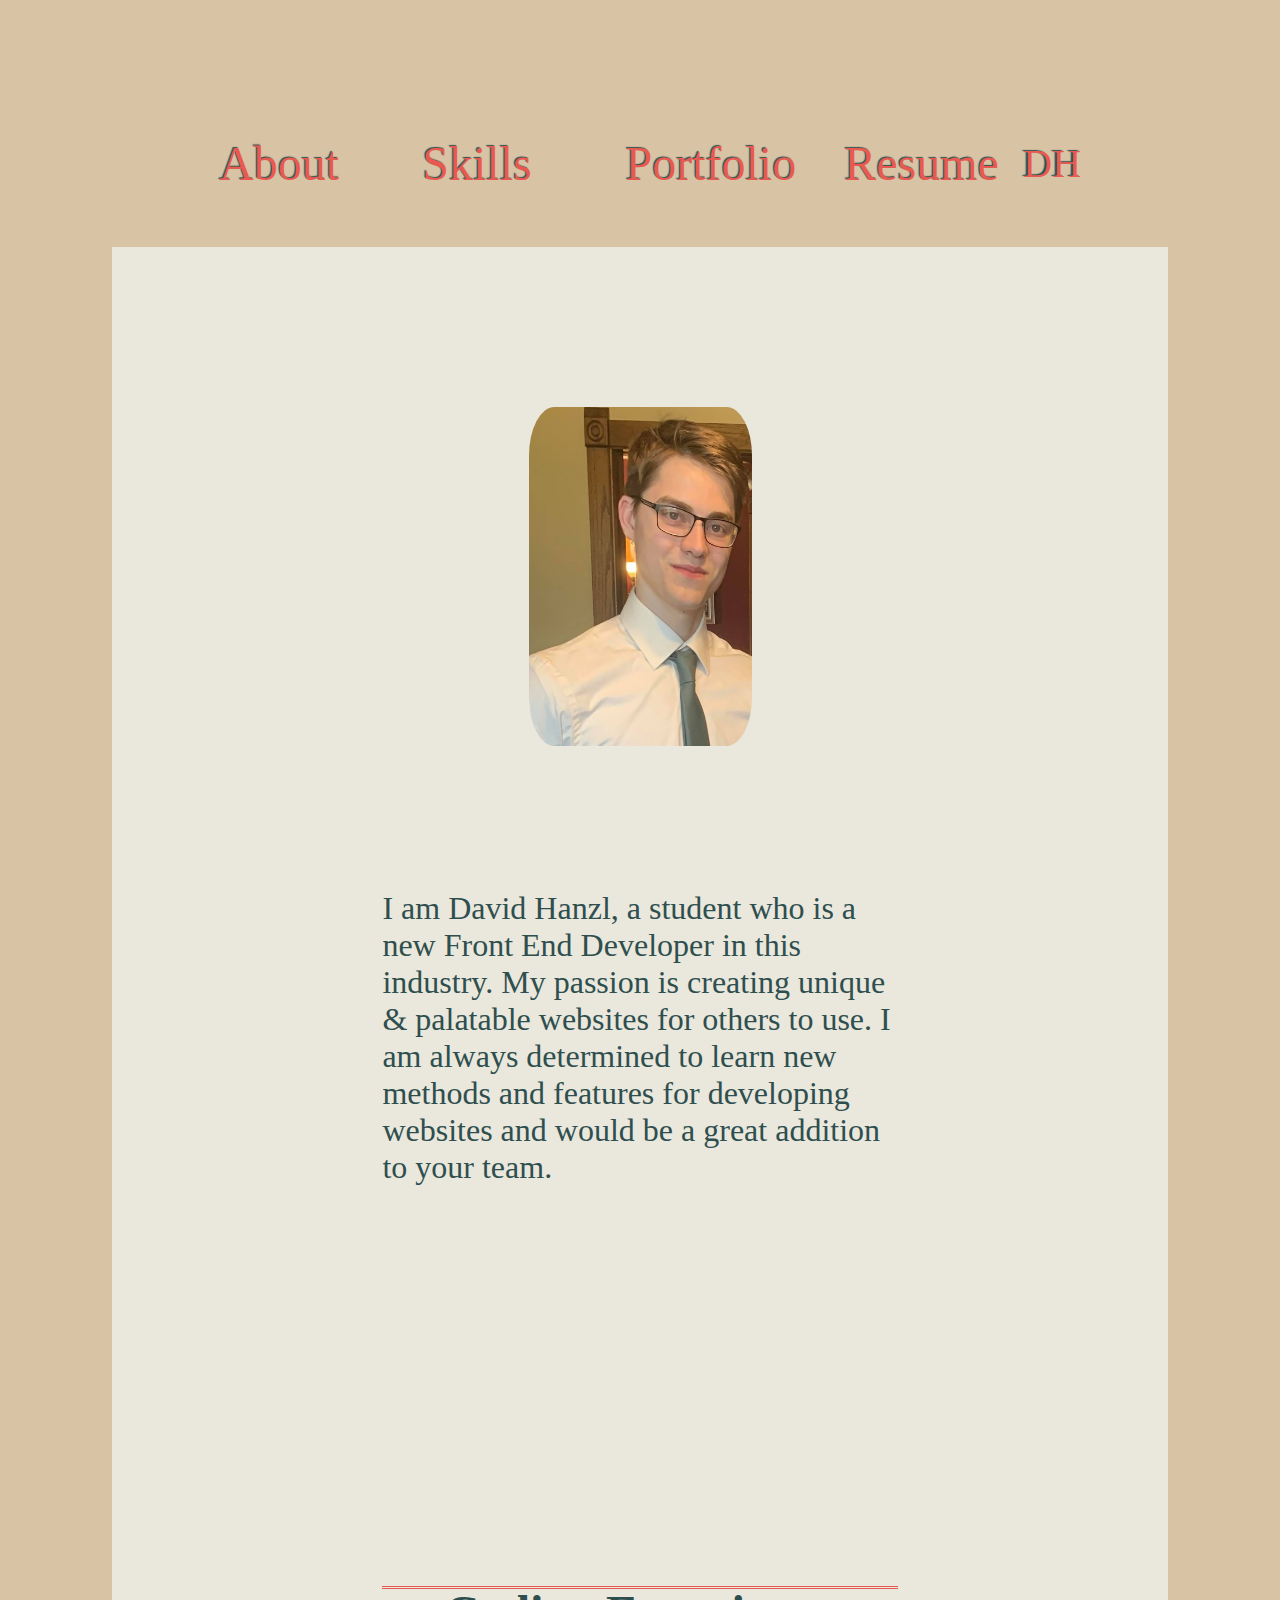
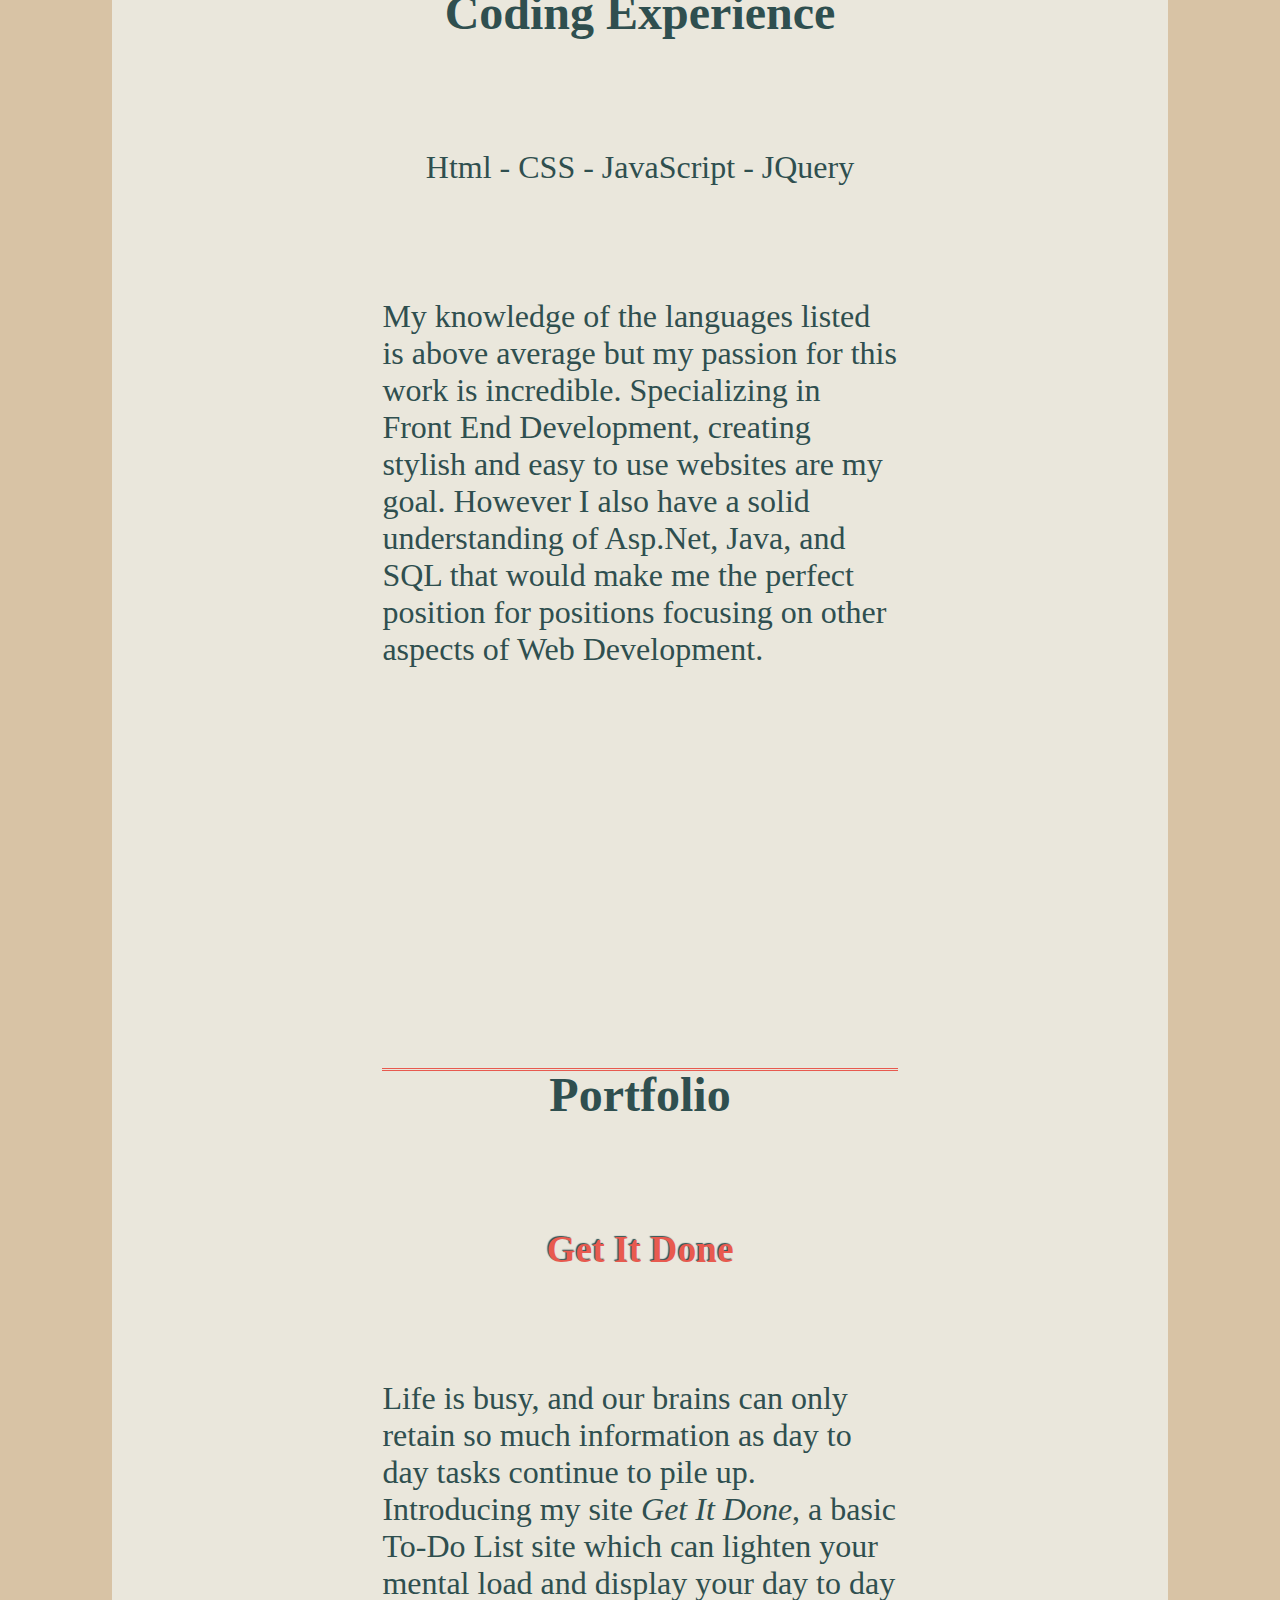
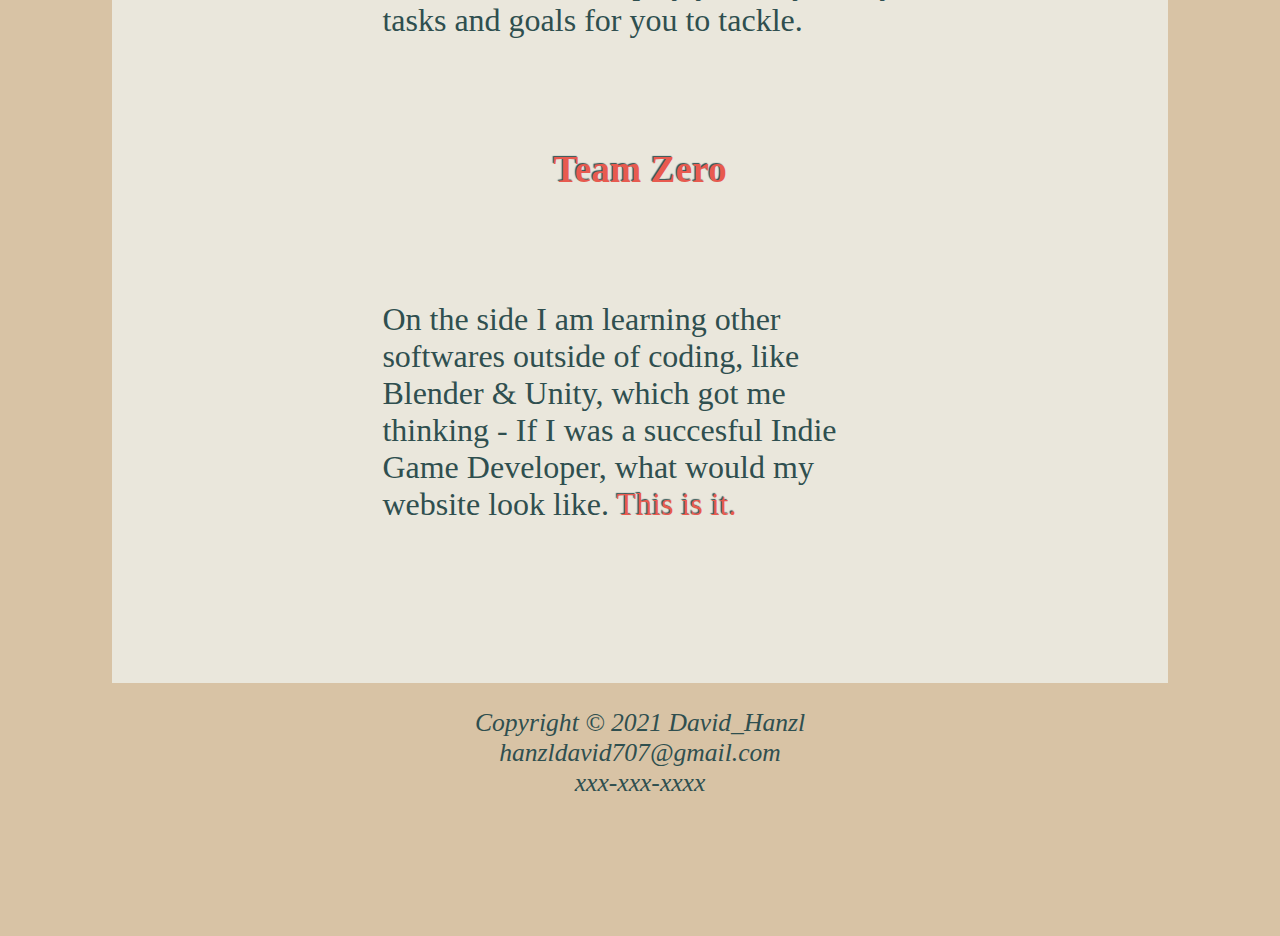
<file: index.html>
<html lang="en">
<head>
    <meta charset="UTF-8">
    <meta http-equiv="X-UA-Compatible" content="IE=edge">
    <meta name="viewport" content="width=device-width, initial-scale=1.0">
    <title>D Hanzl</title>
    <link rel="stylesheet" href="portfolio.css"></link>
</head>

<nav>

    <ul class="nav-list">

        <li> <span class="nav-link"><a href="#about">About</a></span></li>
        <li> <span class="nav-link"><a href="#skills">Skills</a></span></li>
        <li> <span class="nav-link"><a href="#portfolio">Portfolio</a></span></li>
        <li> <span class="nav-link"><a href="Resume.htm">Resume</a></span></li>
        <div class="navname">DH</div>
    </ul>
</nav>

<body>
    <div class="wrapper">
        <section class="about-section" id="about">
            <div class="container">
                <div class="about-section">

                    <img src="images/me.JPG" width=287px height=403px class="image-me" alt="Photo of me - David Hanzl">

                    <p>
                        I am David Hanzl, a student who is a new Front End Developer in this industry.
                        My passion is creating unique & palatable websites for others to use.
                        I am always determined to learn new methods and features for developing websites and would be a
                        great addition to your team.
                    </p>
                </div>
            </div>
        </section>

        <section class="skills-section" id="skills">
            <div class="container">
                <h2 class="text-center">Coding Experience</h2>
                <p class="text-center">Html - CSS - JavaScript - JQuery</p>
                <p>
                    My knowledge of the languages listed is above average but my passion for
                    this work is incredible. Specializing in Front End Development, creating stylish and easy to use
                    websites are my goal. However I also have a solid understanding of Asp.Net, Java, and SQL
                    that would make me the perfect position for positions focusing on other aspects of Web Development.
                </p>
            </div>
        </section>

        <section class="portfolio-section" id="portfolio">
            <div class="container">
                <h2 class="text-center">Portfolio</h2>

                <h3 class="text-center"><a href="To_Do_List/todo.html">Get It Done</a></h3>
                <p>
                    Life is busy, and our brains can only retain so much information as day to day tasks
                    continue to pile up. Introducing my site <em>Get It Done</em>, a basic To-Do List site which
                    can lighten your mental load and display your day to day tasks and goals for you to tackle.
                </p>
            </div>
            <div class="container">
                <div>
                    <h3 class="text-center"><a href="Team Zero/index.html">Team Zero</a></h3>
                    <p>
                        On the side I am learning other softwares outside of coding, like Blender & Unity,
                        which got me thinking - If I was a succesful Indie Game Developer, what would my website look like.
                        <a href="Team Zero/index.html">This is it.</a>
                    </p>
                </div>
            </div>
        </section>
    </div>
</body>
<footer>
    Copyright &copy; 2021 David_Hanzl <br> hanzldavid707@gmail.com <br> xxx-xxx-xxxx
</footer>
</html>
</file>
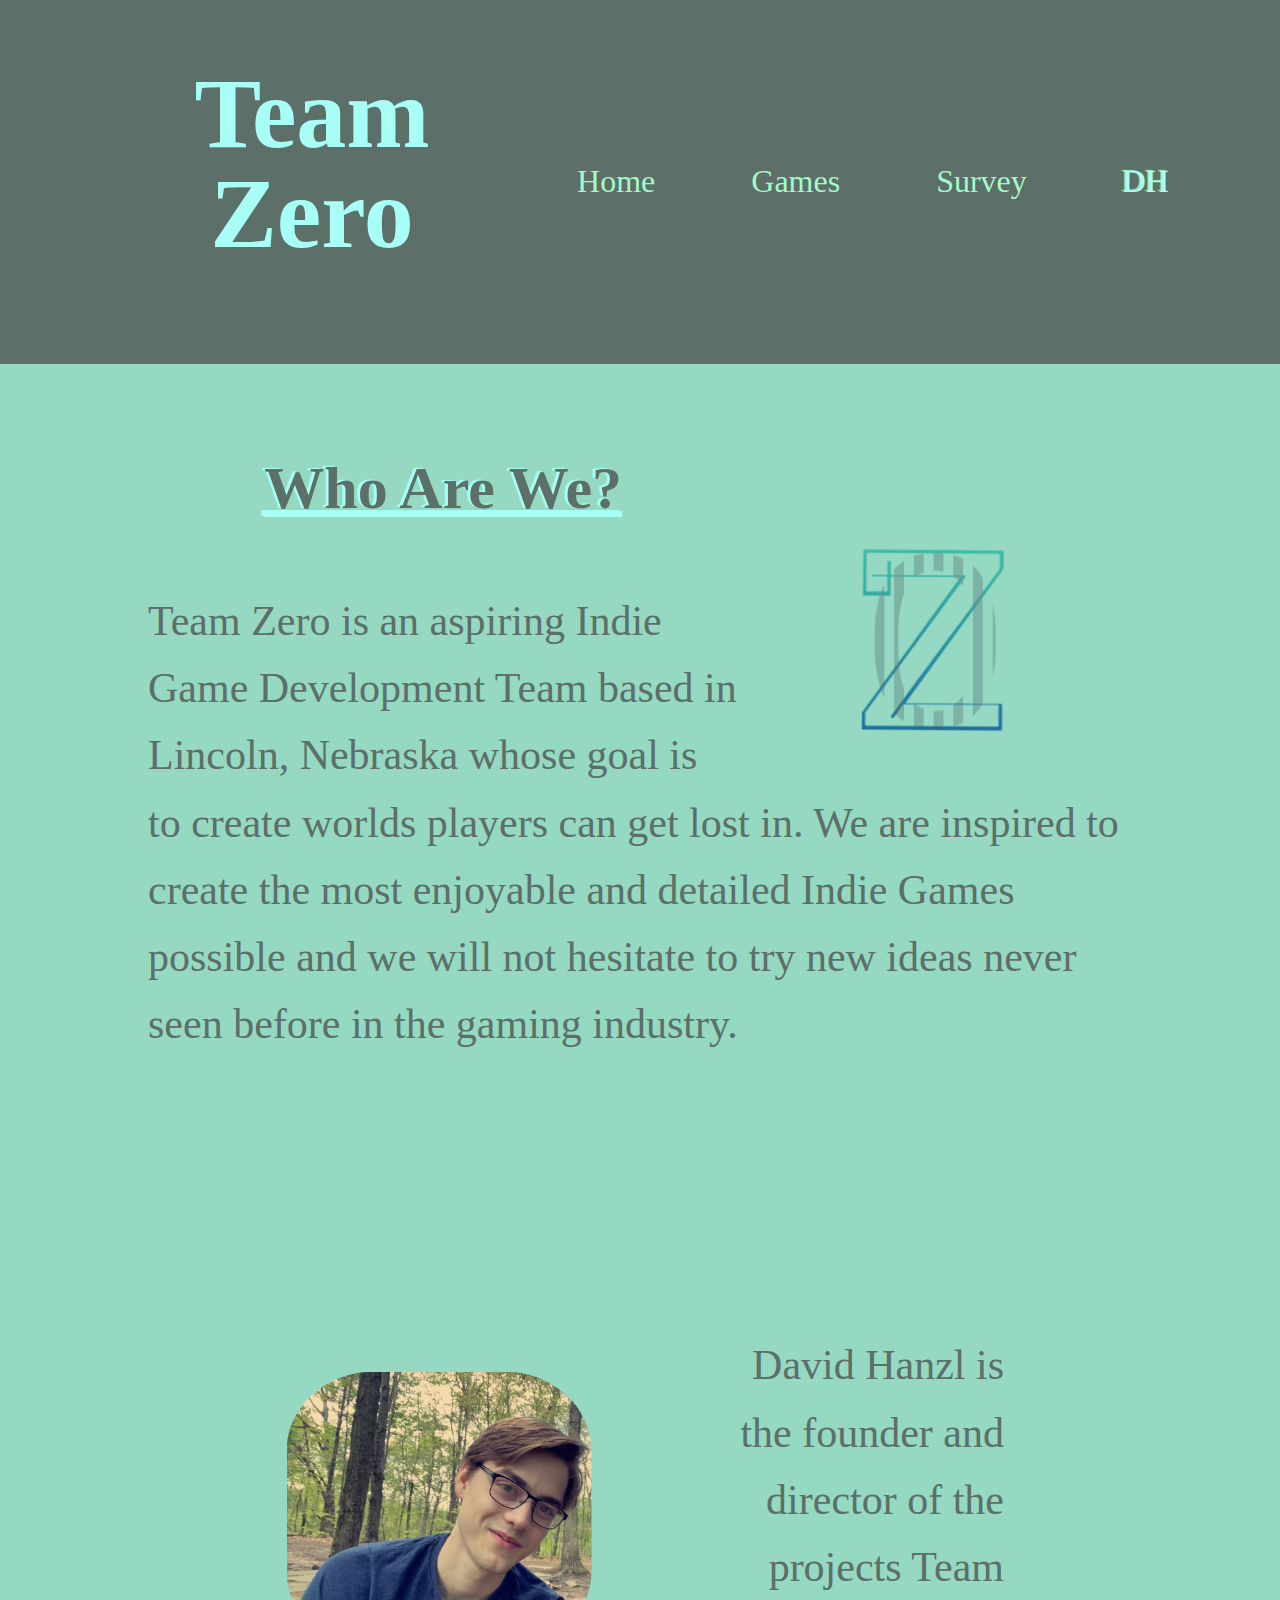
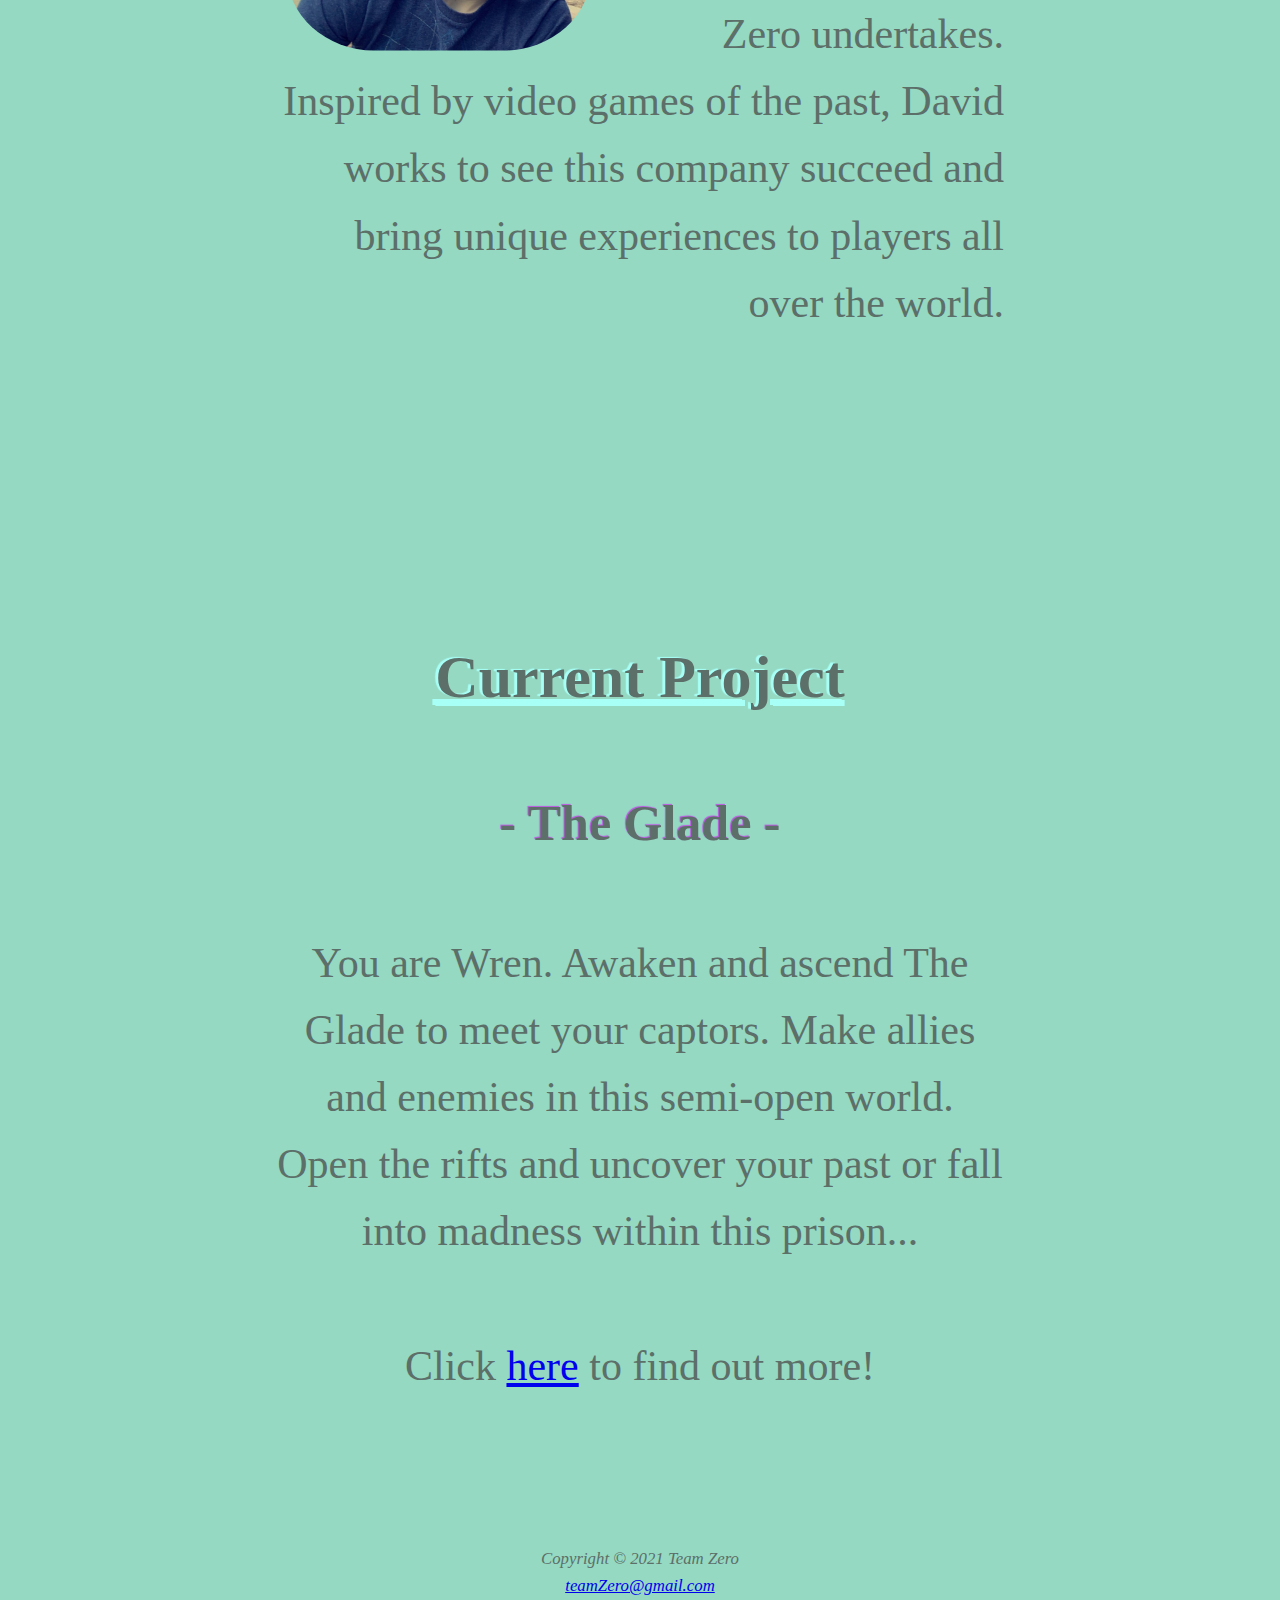
<file: Team Zero/index.html>
<!DOCTYPE HTML>
<html lang="en">

<head>
	<title>Team Zero</title>
	<meta charset="utf-8">
	<meta name="viewport"
		  content="width=device-width, initial-scale=1.0">
	<link rel="stylesheet" href="team.css">
</head>

<body>
	<div class="heading">
		<nav>
			<div class="header-container">
				<h1>Team Zero</h1>
			</div>
			<ul class="nav-list">

				<li class="nav-list-item"> <a href="index.html">Home</a></li>
				<li class="nav-list-item"> <a href="games.html">Games</a></li>
				<li class="nav-list-item"> <a href="Survey.html">Survey</a></li>
				<li><a class="navname" href="/DH-Portfolio/index.html">DH</a></li>
			</ul>

		</nav>
	</div>

	<div id="wrapper">
		<main>
			<section class="Intro-Index">
				<div class="content-container-1">
					<img src="pics/TeamZeroLogo.png" class="logo" width="200" height="275" alt="Photo of The company's logo">
					<h2 class="h2-style">Who Are We?</h2>
					<p>
						Team Zero is an aspiring Indie Game Development Team based in Lincoln, Nebraska
						whose goal is to create worlds players can get lost in. We are inspired to create the most enjoyable and detailed Indie
						Games possible and we will not hesitate to try new ideas never seen before
						in the gaming industry.
					</p>
				</div>
			</section>

			<section class="About-Index">
				<div class="content-container-3">
					<img class="me" src="pics/DavidHanzl.JPG" width="326px" height="300px" alt="Photo of me - David Hanzl">
					<p>
						David Hanzl is the founder and director of the projects Team Zero undertakes. Inspired by video games
						of the past, David works to see this company succeed and bring unique experiences to players all over the world.
					</p>
				</div>
			</section>

			<section class="CurrProj-Index">
				<div class="content-container-2">
					<h2 class="h2-style">Current Project</h2>
					<h4 class="h4-style"> - The Glade - </h4>
					<p>
						You are Wren. Awaken and ascend The Glade to meet your captors. Make allies and enemies
						in this semi-open world. Open the rifts and uncover your past or fall into madness within this prison...
						<br> <br> Click <a href="games.html" class="alt-links">here</a> to find out more!
					</p>
				</div>
			</section>
		</main>

		<footer>
			Copyright &copy; 2021 Team Zero <br> <a href="teamZero@gmail.com" class="alt-links">teamZero@gmail.com</a>
		</footer>

	</div>
</body>
</html>
</file>
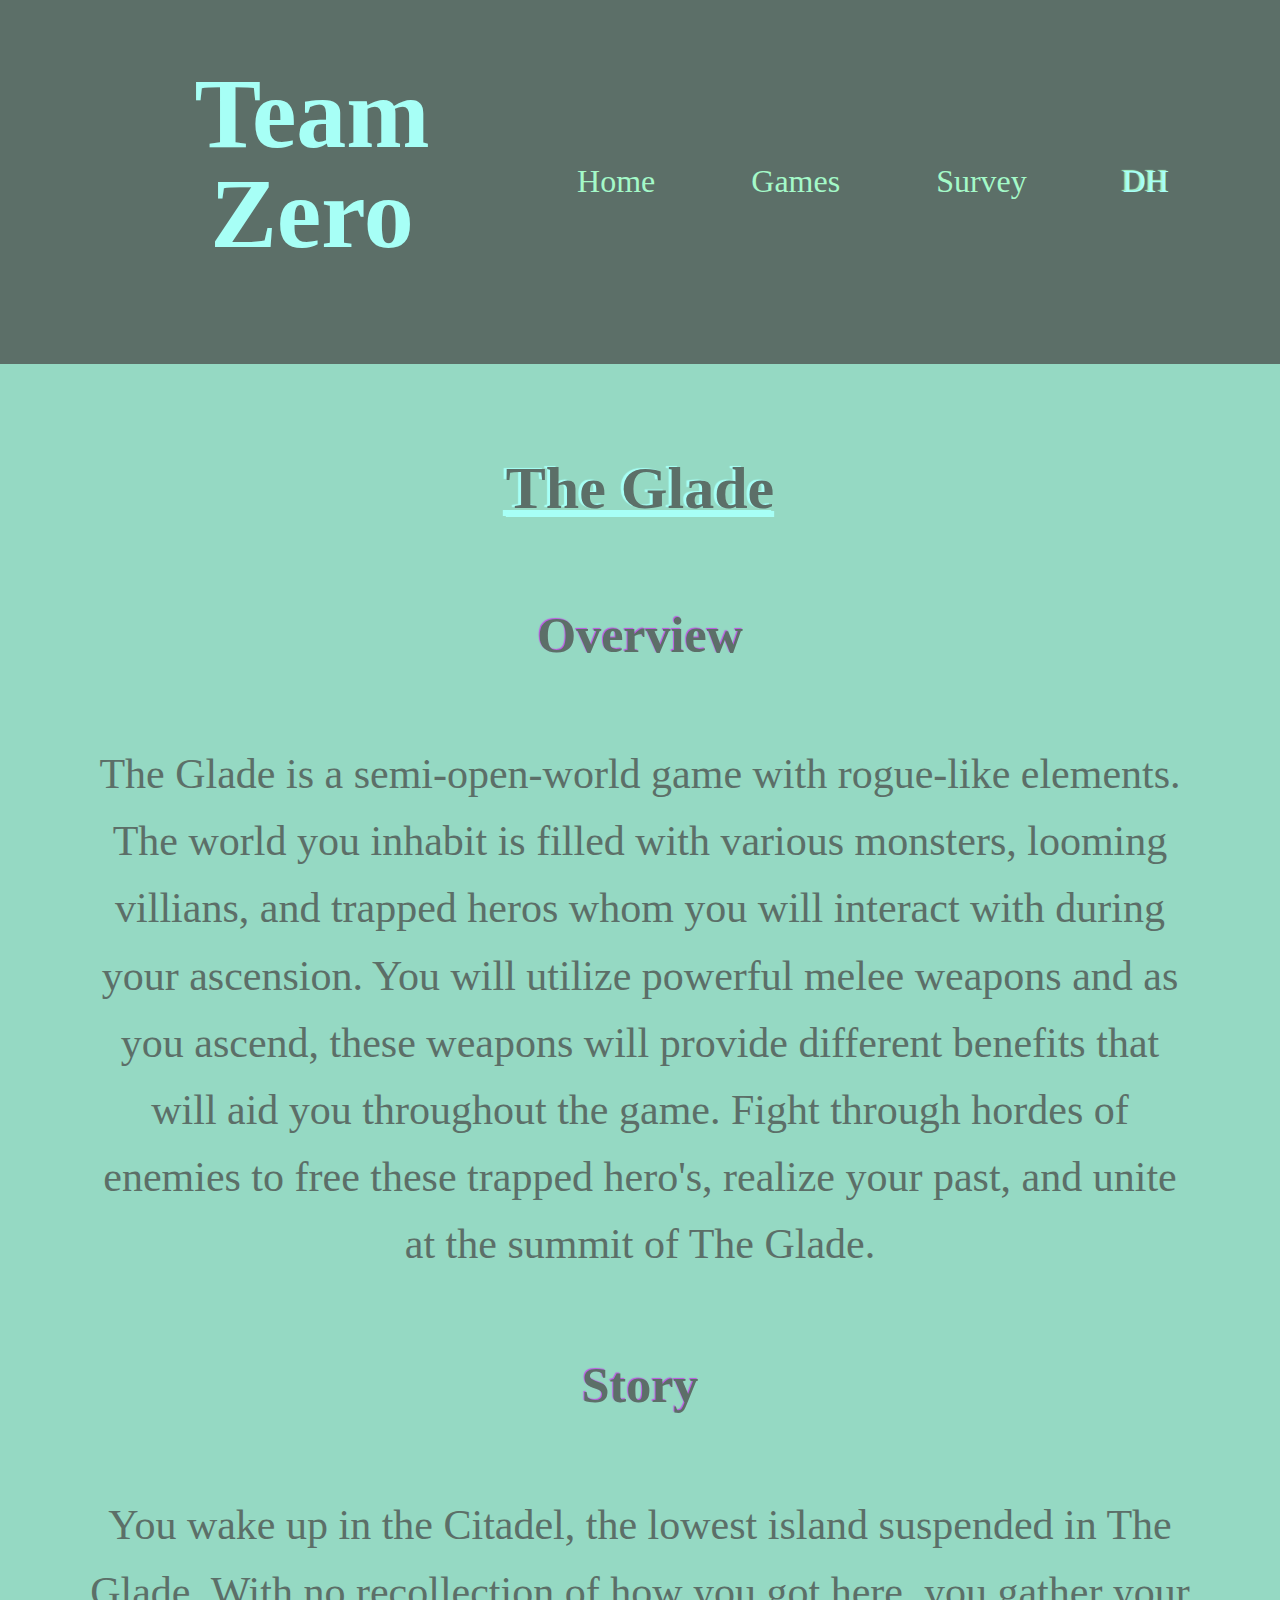
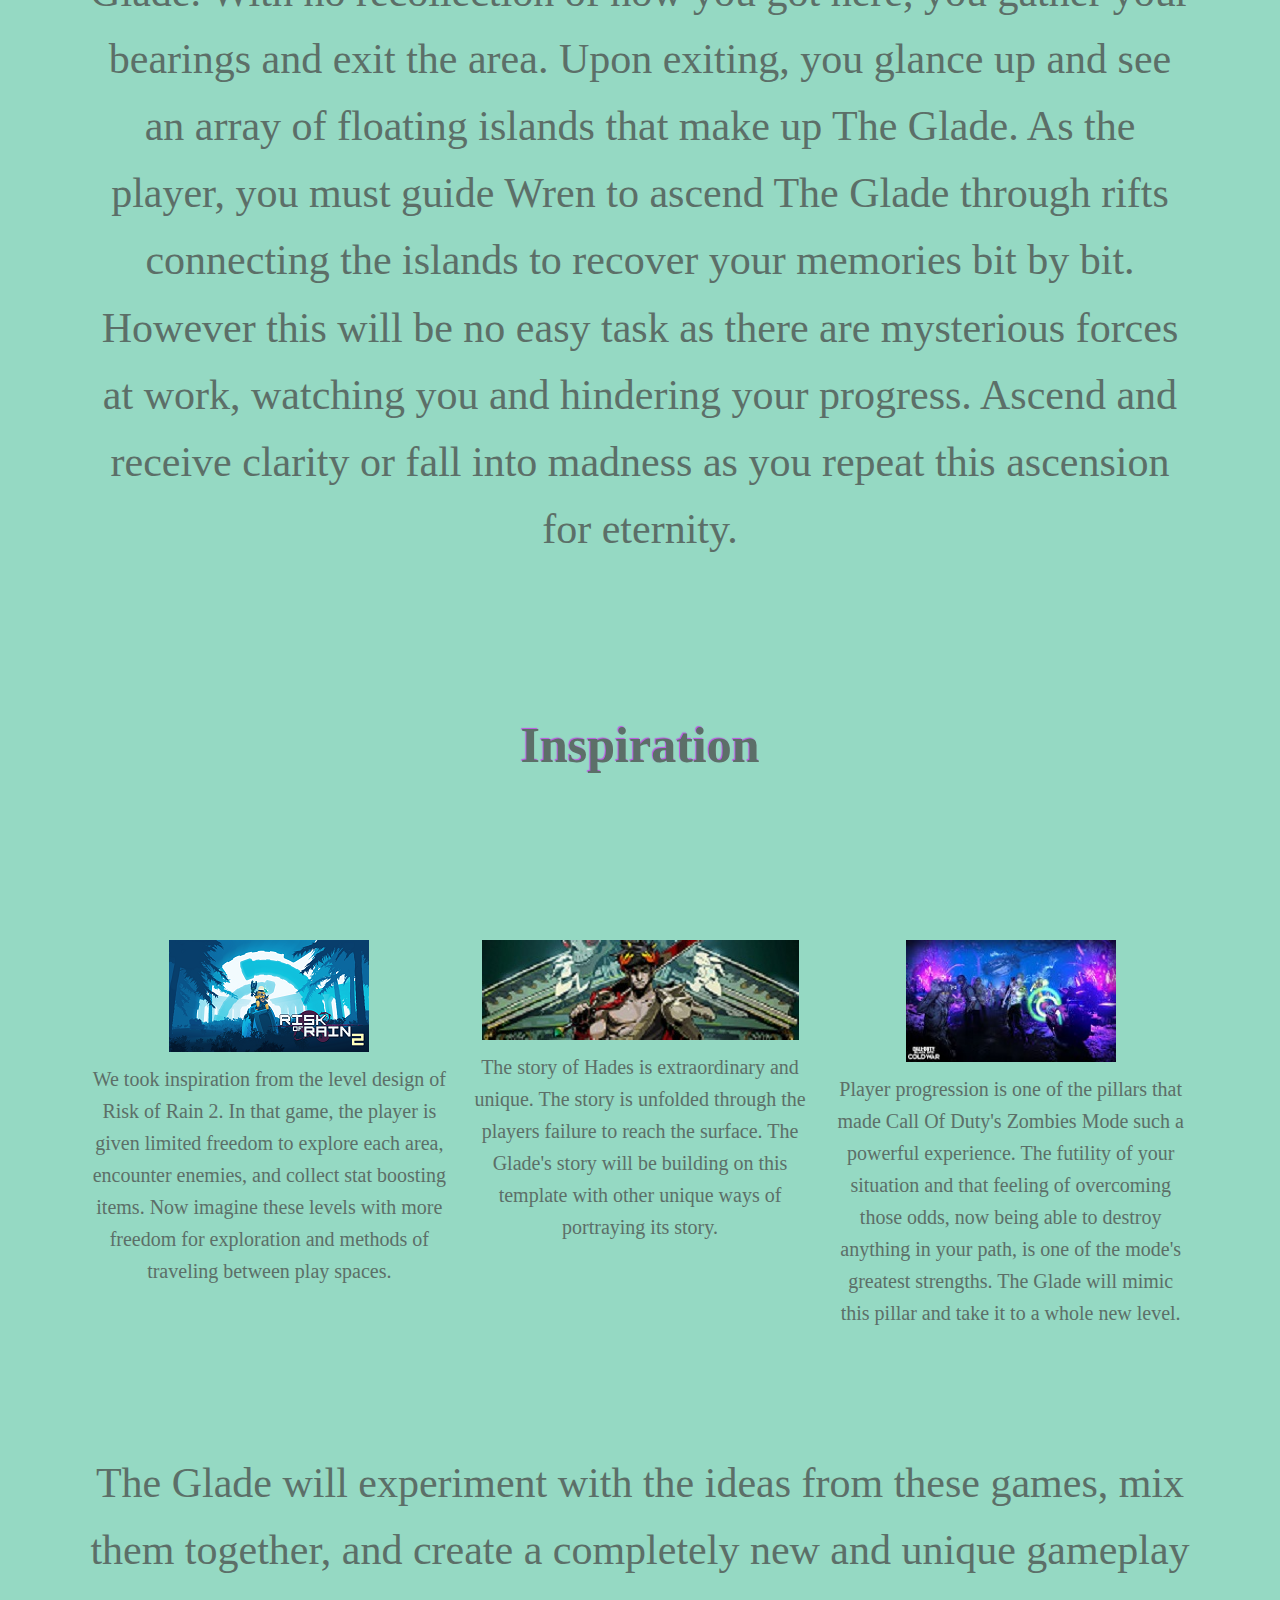
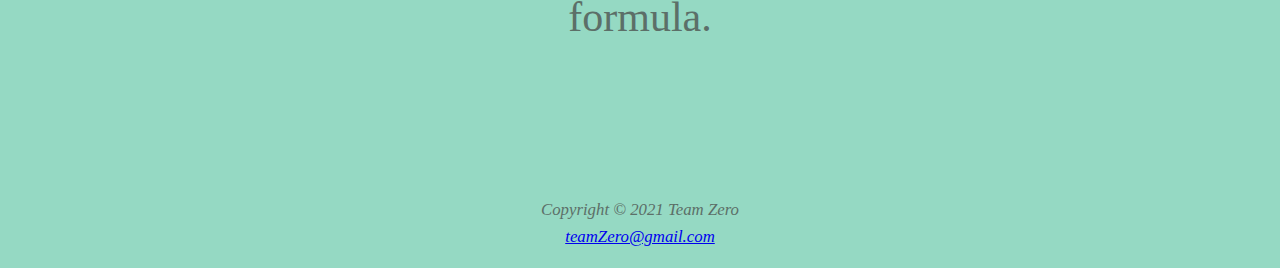
<file: Team Zero/games.html>
<!DOCTYPE HTML>
<html lang="en">

<head>
<title>Team Zero</title>
<meta charset="utf-8">
<meta name="viewport"
content ="width=device-width, initial-scale=1.0">
<link rel="stylesheet" href="team.css">
</head>

<body>
<div class="heading">
<nav>
	<div class="header-container">
		<h1>Team Zero</h1>
	</div>
	<ul class="nav-list">
		<li class="nav-list-item"> <a href="index.html">Home</a></li>
		<li class="nav-list-item"> <a href="games.html">Games</a></li>
		<li class="nav-list-item"> <a href="Survey.html">Survey</a></li>
		<li><a class="navname" href="/DH-Portfolio/index.html">DH</a></li> 
	</ul>
</nav>
</div>

<div id="wrapper">
<main>

<section class="Glade-Games">
<div class="content-container-4">
	<h2 class="h2-style">The Glade</h2>
	
		<h4 class="h4-style">Overview</h4>
			<p>
				The Glade is a semi-open-world game with rogue-like elements. The world you inhabit is filled with various monsters, looming villians, and trapped heros whom you will interact with during your ascension. You will utilize powerful melee weapons and as you ascend, these weapons will provide
				different benefits that will aid you throughout the game. Fight through hordes of enemies to free these trapped hero's, realize your past, and unite at the summit of The Glade.
			</p>
		<h4 class="h4-style">Story</h4>
			<p>
				You wake up in the Citadel, the lowest island suspended in The Glade. With no recollection of how you got here, you gather your bearings and exit the area. Upon exiting, you glance up and see an array of floating islands that make up The Glade.
				As the player, you must guide Wren to ascend The Glade through rifts connecting the islands to recover your memories bit by bit. However this will be no easy task as there are mysterious forces at work,
				watching you and hindering your progress. Ascend and receive clarity or fall into madness as you repeat this ascension for eternity.
			</p>

			<br>
<h4 class="h4-style">Inspiration</h4>

<section class="gallery">
<div class="card-container">
	<a target="_blank" href="https://www.riskofrain.com/">
	<img src="pics/RiskofRain.png" height="112" width="200" class="gallery-img" alt="Image of the Logo of Risk of Rain 2"></a>
	<div class="card-desc">
		We took inspiration from the level design of Risk of Rain 2. In that game, 
		the player is given limited freedom to explore each area, encounter enemies, and 
		collect stat boosting items. Now imagine these levels with more freedom for exploration 
		and methods of traveling between play spaces.
	</div>
</div>

<div class="card-container">
	<a target="_blank" href="https://www.supergiantgames.com/games/hades/">
	<img src="pics/hades.png" height="100" width="317" class="gallery-img" alt="Image of the protagonist of Hades"></a>
	<div class="card-desc">
		The story of Hades is extraordinary and unique. The story is unfolded through the players failure to
		reach the surface. The Glade's story will be building on this template with other unique ways of 
		portraying its story.
	</div>
</div>

<div class="card-container">
	
	<a target="_blank" href="https://www.callofduty.com/blackopscoldwar/zombies">
	<img src="pics/CODZombies.png" height="122" width="210" class="gallery-img" alt="In-Game image of the Call of Duty Zombies Mode"></a>
	<div class="card-desc">
		Player progression is one of the pillars that made Call Of Duty's Zombies Mode such a powerful experience.
		The futility of your situation and that feeling of overcoming those odds, now being able to destroy anything in 
		your path, is one of the mode's greatest strengths. The Glade will mimic this pillar and take it to a whole new level.
	</div>
</div>
</div>

<p>
	The Glade will experiment with the ideas from these games, mix them together, and create a completely new and unique
	gameplay formula.
</p>

</div>
</section>
</main>

<footer>
Copyright &copy; 2021 Team Zero <br> <a href="teamZero@gmail.com" class="alt-links">teamZero@gmail.com</a>
</footer>

</div>
</body>
</html>
</file>
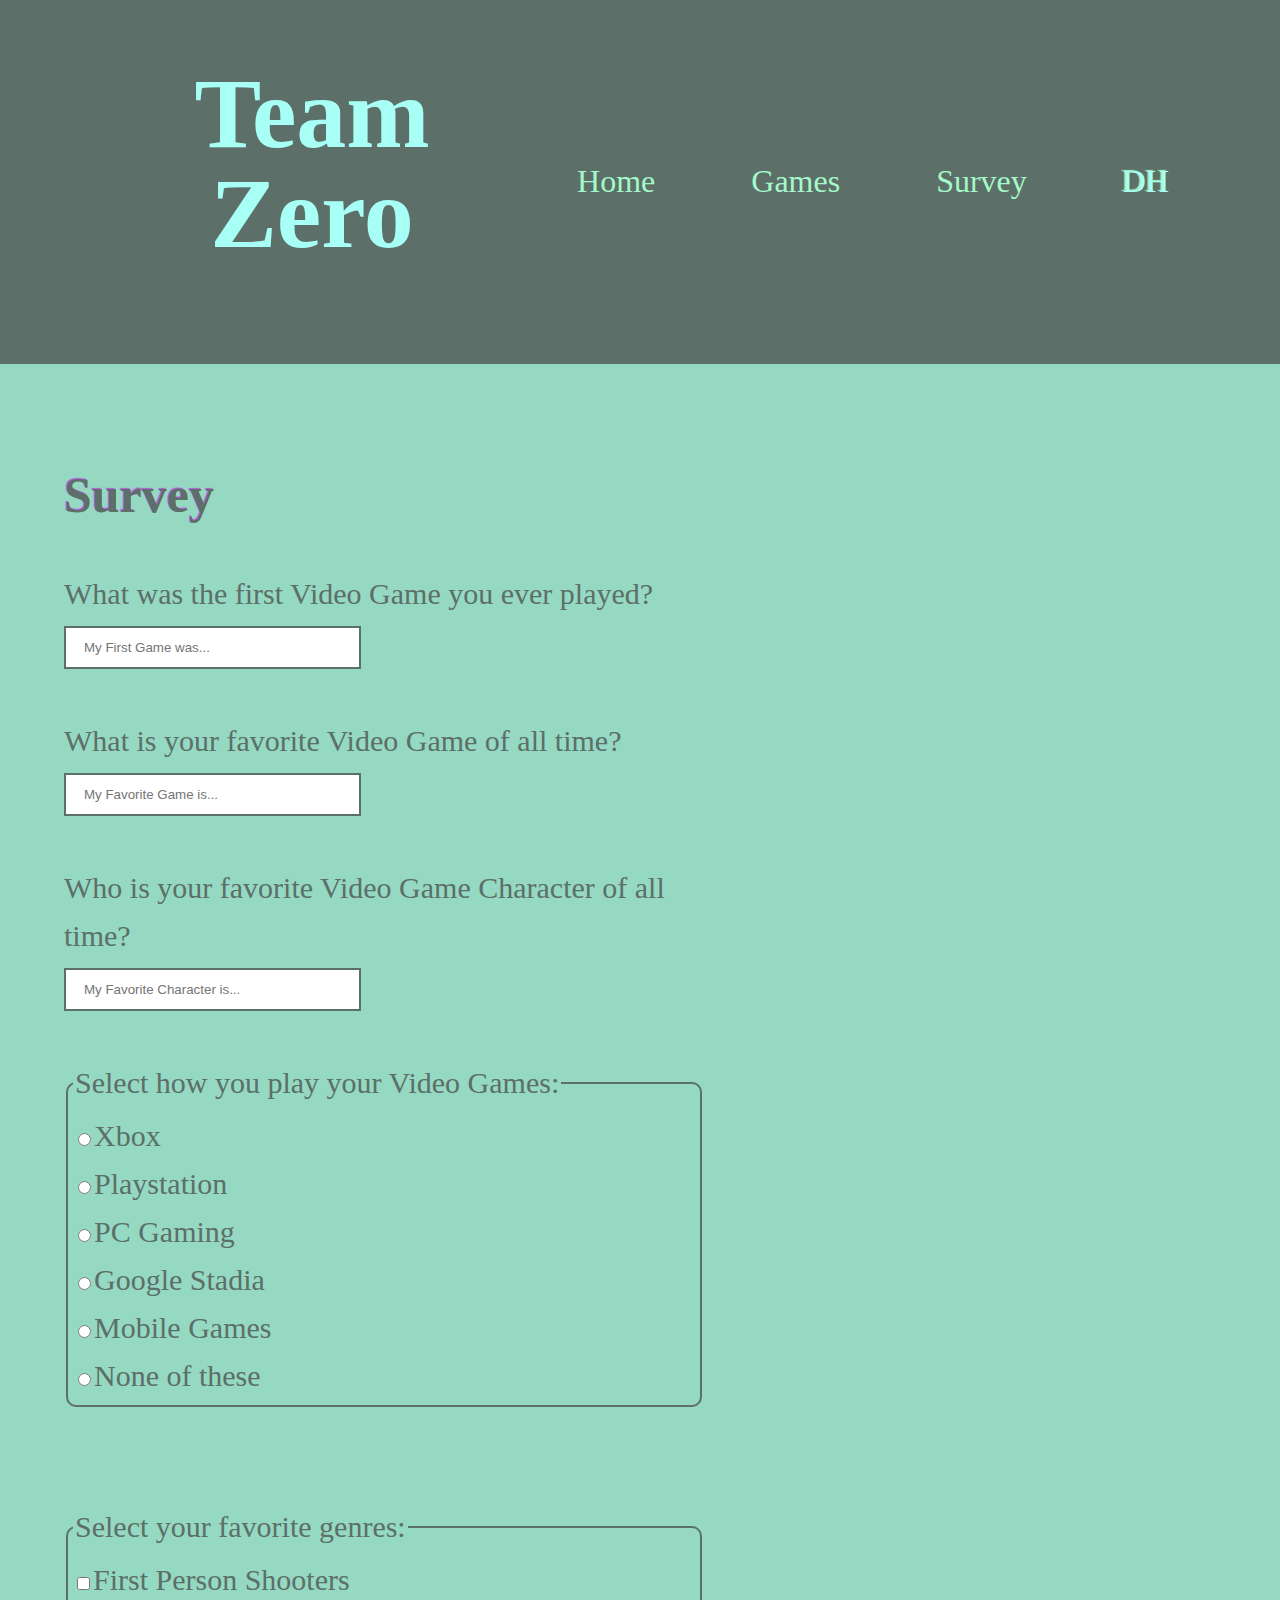
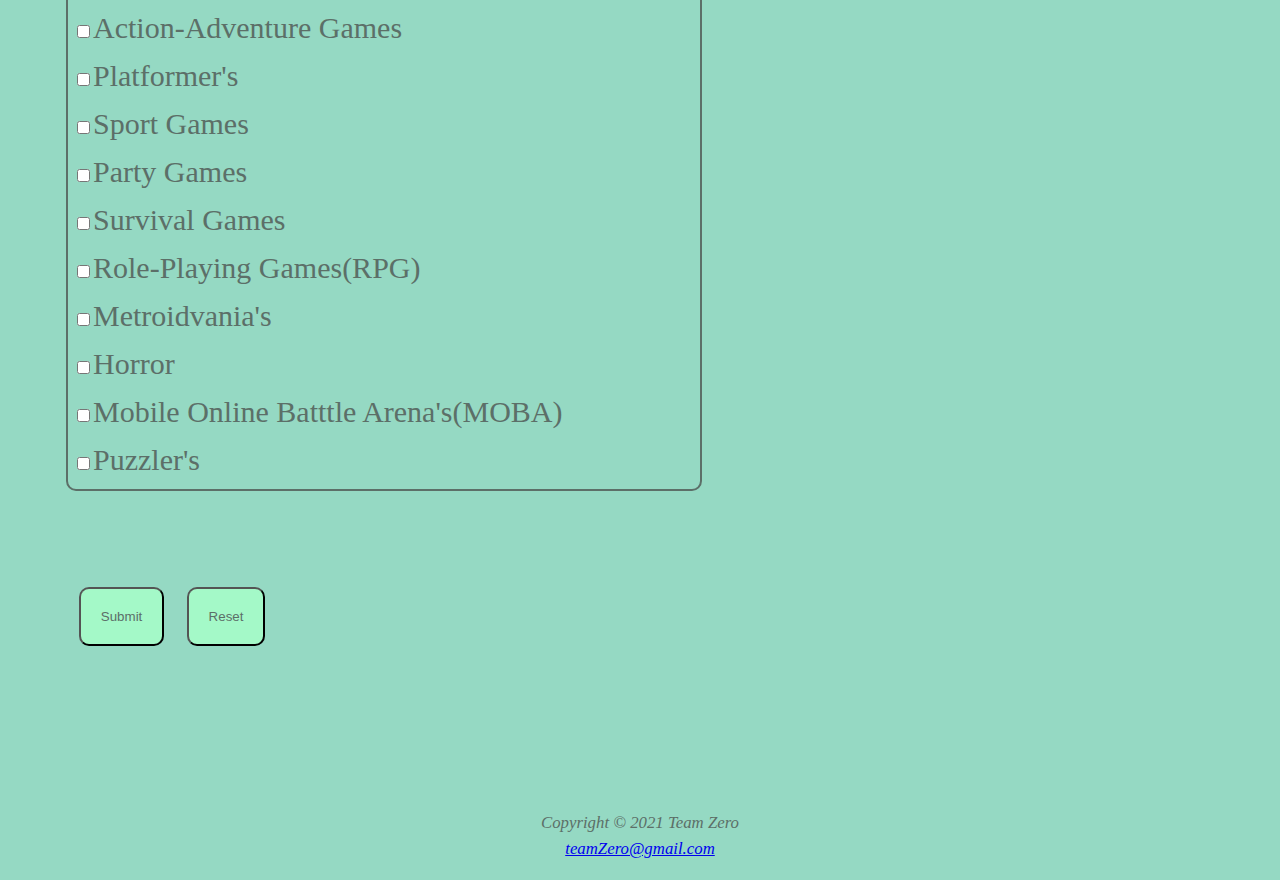
<file: Team Zero/Survey.html>
<!DOCTYPE HTML>
<html lang="en">

<head>
<title>Team Zero</title>
<meta charset="utf-8">
<meta name="viewport"
content ="width=device-width, initial-scale=1.0">
<link rel="stylesheet" href="team.css">
</head>

<body>
<div class="heading">
	<nav>
	<div class="header-container">
		<h1>Team Zero</h1>
	</div>
	<ul class="nav-list">
		<li class="nav-list-item"> <a href="index.html">Home</a></li>
		<li class="nav-list-item"> <a href="games.html">Games</a></li>
		<li class="nav-list-item"> <a href="Survey.html">Survey</a></li> 
		<li><a class="navname" href="/DH-Portfolio/index.html">DH</a></li>
	</ul>
	</nav>
</div>

<div id="wrapper">
<main>

<section class="survey">

	<h2 class="survey-heading">Survey</h2>

<form>
	<label for="firstGame">What was the first Video Game you ever played?</label>	
	<br>
	<input type="text" class="txtbox" name="firstGame" placeholder="My First Game was..." size="30">
	<br>
	<br>
	<label for="favGame">What is your favorite Video Game of all time?</label>
	<br>
	<input type="text" class="txtbox" name="faveGam" placeholder="My Favorite Game is..." size="30">
	<br>
	<br>
	<label for="favChar">Who is your favorite Video Game Character of all time?</label>
	<br>
	<input type="text" class="txtbox" name="favChar" placeholder="My Favorite Character is..." size="30">
	<br>
	<br>

	<fieldset>
	<legend>Select how you play your Video Games:</legend>
	<input type="radio" name="playGame" value="xbox">Xbox <br>
	
	<input type="radio" name="playGame" value="playstation">Playstation <br>

	<input type="radio" name="playGame" value="pc">PC Gaming <br>
	
	<input type="radio" name="playGame" value="stadia">Google Stadia <br>

	<input type="radio" name="playGame" value="mobile">Mobile Games <br>

	<input type="radio" name="playGame" value="none">None of these

	</fieldset>
	<br>
	<br>

	<fieldset>
	<legend class="survey-legend-list">Select your favorite genres:</legend>
		<input type="checkbox" name="fps" value="fps">First Person Shooters<br>
		<input type="checkbox" name="adventure" value="adventure">Action-Adventure Games<br>
		<input type="checkbox" name="platformer" value="platformer">Platformer's <br>
		<input type="checkbox" name="sport" value="sport">Sport Games <br>
		<input type="checkbox" name="party" value="party">Party Games <br>
		<input type="checkbox" name="survival" value="survival">Survival Games <br>
		<input type="checkbox" name="rpg" value="rpg">Role-Playing Games(RPG)<br>
		<input type="checkbox" name="metroid" value="metroid">Metroidvania's <br>
		<input type="checkbox" name="horror" value="horror">Horror<br>
		<input type="checkbox" name="moba" value="moba">Mobile Online Batttle Arena's(MOBA) <br>
		<input type="checkbox" name="puzzle" value="puzzle">Puzzler's	
	</fieldset>
	<br>
	<br>
	<input type="submit" class="submit_btn" value="Submit">	<input type="reset" class ="reset_btn" value="Reset">
	
</form>

</section>

</main>

<footer>
Copyright &copy; 2021 Team Zero <br> <a href="teamZero@gmail.com">teamZero@gmail.com</a>
</footer>

</div>
</body>
</html>
</file>
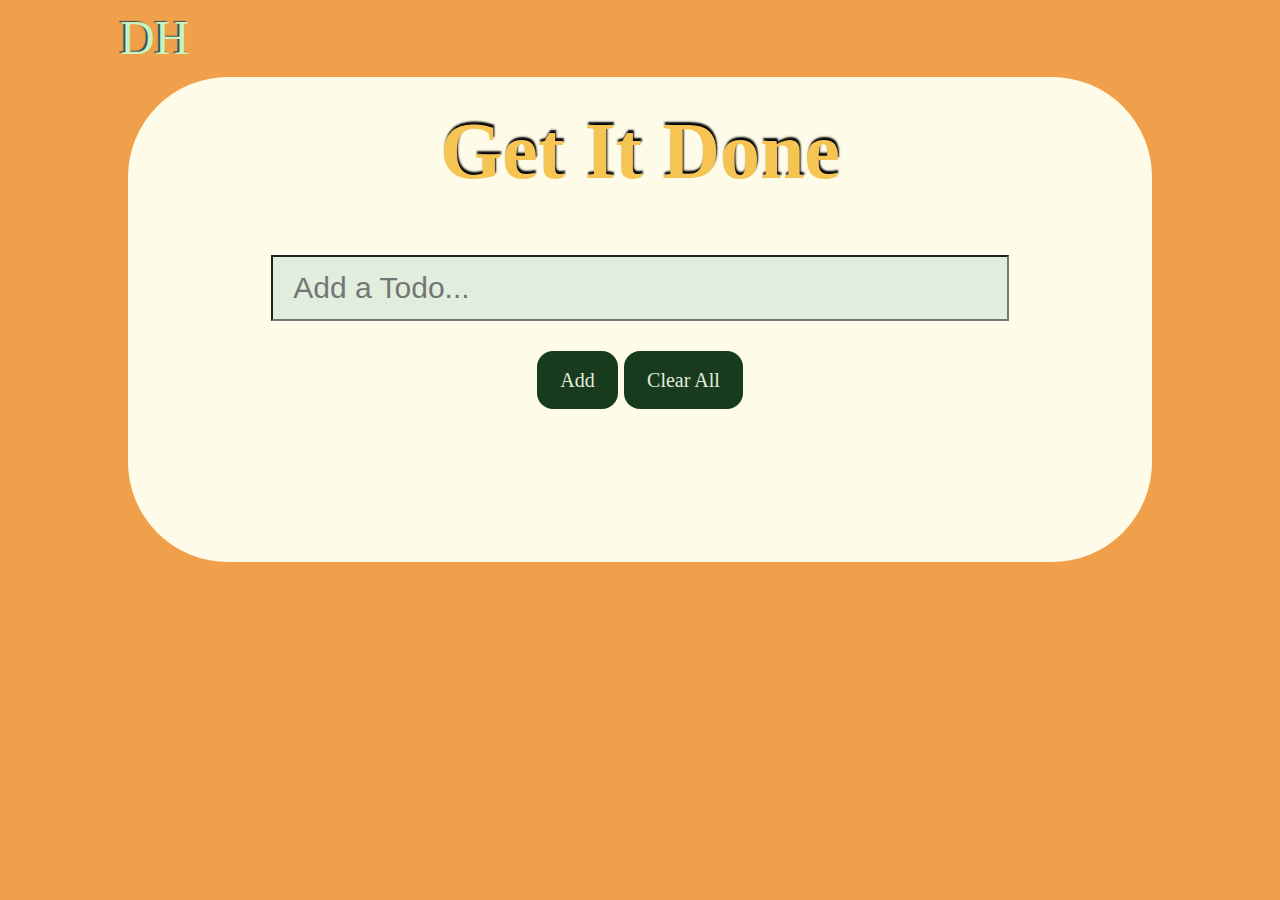
<file: To_Do_List/todo.html>
<!DOCTYPE html>
<html lang="en">
<head>
    <meta http-equiv="Content-Type" content="text/html;charset=UTF-8">

    <meta name="viewport"
          content="width=device-width, initial-scale=1.0">
    <link rel="stylesheet" href="todo.css" />
    <title>To-Do-DHanzl</title>
</head>
<body>
    <a class="navname" href="/DH-Portfolio/index.html">DH</a>
    <div class="wrapper">
        <div class="title-container">
            <h1 class="title">Get It Done</h1>
        </div>

        <div class="container">
            <input type="text" class="todo-input" placeholder="Add a Todo...">
            <br>
            <span class="addBtn">Add</span>
            <span class="clear-all">Clear All</span>

            <ul class="todo-items">
            </ul>
        </div>
    </div>
    <script src="https://code.jquery.com/jquery-3.4.1.slim.min.js"></script>
    <script src="script.js"></script>
</body>
</html>
</file>
<file: portfolio.css>
*,
*::before,
*::after {
    box-sizing: border-box;
}

body {
    background-color: #D8C3A5;
    font-size: 2rem;
    color: darkslategray;
}

body,
h1,
h2,
h3,
p {
    margin: 7rem;
}

h1, h2, h3 {
    font-family: var(--ff-accent);
    font-weight: 900;
    line-height: 1;
    margin-bottom: 1em;
}

h2,
h3,
p {
    margin-bottom: 1em;
}

h2 {
    border-top: medium double #E85A4F;
}

nav {
    max-width: 100%;
}

    nav ul {
        list-style: none;
        display: flex;
        flex-direction: row;
        justify-content: center;
        color: #E85A4F;
    }

        nav ul li {
            font-size: 3rem;
            min-width: 20%;
            padding: 0.5em;
        }

.link-button:link {
    color: #E85A4F;
    text-decoration: none;
}

.link-button:hover {
    color: darkslategray;
    text-decoration: none;
    text-shadow: -1px -1px 1px darkslategrey;
}

a {
    color: #E85A4F;
    text-decoration: none;
    text-shadow: -1px -1px 1px darkslategrey;
}

    a:hover {
        color: darkslategray;
        text-decoration: none;
    }

.navname {
    display: flex;
    font-size: 40px;
    text-shadow: -2px -1px 1px darkslategrey;
    min-width: 10%;
    text-align: center;
    align-items: center;
}

@media (max-width: 1000px) {
    nav ul li {
        min-width: 10%;
        padding: .5em;
        font-size: 2.2rem;
    }

    .navname {
        min-width: 5%;
        padding: .1em;
        font-size: 2rem;
        text-align: center;
        justify-content: center;
    }

    body,
    h1,
    h2,
    h3,
    p {
        margin: 2rem;
    }

    body {
        font-size: 1.5rem;
    }
}

@media (max-width: 600px) {
    nav ul {
        flex-direction: column;
        flex-basis: 100%;
        text-align: center;
    }

        nav ul li {
            min-width: 10%;
            padding: .1em;
            font-size: 2rem;
        }

    .navname {
        min-width: 10%;
        padding: .1em;
        font-size: 2.5rem;
        text-align: center;
        justify-content: center;
    }

    body,
    h1,
    h2,
    h3,
    p {
        margin: 0;
    }

    body {
        font-size: 1.5rem;
    }
}


.image-me {
    max-width: 100%;
    display: block;
    padding: 1em;
    margin: 0 auto;
    border-radius: 20%;
}

.text-center {
    text-align: center;
}

section {
    padding: 4em 0;
    background-color: #EAE7DC;
}

.container {
    margin-inline: auto;
    width: min(70%, 60rem);
}

/* Footer CSS */
footer {
    background-color: #D8C3A5;
    font-size: .80em;
    font-style: italic;
    text-align: center;
    padding: 1em;
}
</file>
<file: Team Zero/team.css>
/* Default styleing */
*,
*::before,
*::after {
    box-sizing: border-box;
}

#wrapper {
	display: block;
	text-align: center;
}

body {
    font-weight: 400;
    font-size: 1.3125rem;
    line-height: 1.6;
    background-color: #95D9C3;
}

body,
h1,
h2,
h3,
p {
    margin: 0;
}

h1,h2,h3 {
    font-weight: 900;
    line-height: 1;
    margin-bottom: 1em;
}

h2,
h3,
p {
    margin-bottom: 1em;
}
p {
    font-size: 42px;
}

.h2-style {
    text-align: center;
	font-size: 60px;
	padding-top: 10px;
	padding-bottom: 10px;
	color: #5c6f68;
	text-shadow: -3px -1px 1px #A7FFF6;
	text-decoration: #A7FFF6 underline;
}

.h4-style {
    font-size: 50px;
	text-align: center;
	text-shadow: -1px -1px 1px rgb(190,84,228);
}

img {
    max-width: 100%;
}

section {
    padding: 5rem 0;
}

/* Nav Styleing for all pages */
.header-container {
    display: flex;
	min-width: 40%;
	justify-content: left;
	align-items:center;
    text-align: center;
	font-size: 50px;
	padding-left: 7rem;
	margin-right: 5rem;
    margin-top: 4rem;
}
nav{
	display: flex;
	width: 100%;
	color:#A7FFF6;
	background-color: #5c6f68;
}
.nav-list {
	display: flex;
	flex-direction: row;
	min-width: 40%;
	justify-content: right;
	align-items: center;
	list-style-type: none;
	color:rgba(47, 79, 79, 0.541);
	padding-right: 6ch;
}
nav ul li a{
	max-width: 15%;
	min-width: 10%;
	font-size: 2rem;
	padding: 3ch;
	color: #A4F9C8;
	text-decoration: none;
}
.navname {
	color: #A7FFF6;
	font-size: 2rem;
	text-shadow:-2px -1px 1px #A4F9C8;
}

nav ul li a:hover {
	color: #A4F9C8;
	text-decoration: underline;
}

/* Content Styles */
.Intro-Index {
    display: inline-block;
    max-width: 80%;
	border: 1px transparent black;
	padding: 20px;
	margin-top: 5%;
	color: #5c6f68;
	text-align: left;
}
.About-Index{
	max-width: 60%;
	border: 1px transparent black;
	padding: 20px;
	margin-top: 15%;
	color: #5c6f68;
	display: inline-block;
    text-align: right;
}
.CurrProj-Index {
    max-width: 60%;
	border: 1px transparent black;
	padding: 20px;
	margin-top: 17%;
	color: #5c6f68;
	display: inline-block;
}
.Glade-Games {
    max-width: 90%;
	border: 1px transparent black;
	padding: 20px;
	margin-top: 5%;
	color: #5c6f68;
	display: inline-block;
}
.logo {
	max-width: 20%;
	margin-right: 10%;
    margin-left: 10%;
	margin-top: 5%;
    float: right;
}

.me {
	padding: .5em;
	border-radius: 30%;
	float: left;
	margin-right: 15%;
	margin-top: 4%;
}

/* Inspiration card styles */
.gallery {
	display: flex;
	flex-direction: row;
	justify-content: space-between;
	margin-bottom: 3%;
}
.card-container {
	width: 100%;
	padding: 0.5rem;
	border: 1px transparent;
}
.card-desc {
	font-size: 1.25rem;
	text-align: center;
}


/* Survey Styling */
.survey-heading {
	text-align: left;
	font-size: 50px;
	color: #5c6f68;
	text-shadow: -1px -1px 1px rgb(190,84,228);
}
.survey {
	margin-top: 2%;
	margin-left: 5%;
	text-align: left;
	font-size: 30px;
	color: #5c6f68;
	width: 50%;
}
.survey-legend-list {
	display:inline-flex;
}
.txtbox {
	margin-top: 1%;
	padding: 12px 18px;
	font: 20px;
	border: 2px solid #5c6f68;
}
fieldset {
	border: 2px solid #5c6f68;
	border-radius: 10px;
	padding: 5px;
}
.submit_btn, .reset_btn {
	padding: 20px;
	background-color: #A4F9C8;
	color:#5c6f68;
	border-radius: 10px;
	margin-left: 2ch;
}
.submit_btn:hover, .reset_btn:hover {
	background-color: rgb(190,84,228);
	color:white;
}

/* Footer Styleing */
footer	{
	color: #5c6f68;
    font-size: .80em;
    font-style: italic;
    text-align: center;
	padding: 5em 1em 1em 1em;
}

@media (max-width: 1200px)  {

    .nav-list {
        display: flex;
        flex-direction: column;
        min-width: 15%;
    }
    .logo {
        
        float: none;
        max-width: none;
        margin: 0 auto;
		display: block;
        padding: 1em;
    }
    p {
        text-align: center;
    }
	.gallery {
		flex-direction: column;
	}
	.card-container {
		margin-bottom: 2em;
	}
	.gallery-img {
		display: block;
		margin: 0 auto;
	}
	.survey {
		width: 80%;
	}
}
@media (max-width: 500px)  {

    .nav-list {
        display: flex;
        flex-direction: row;
        justify-content: right;
        align-items: baseline;
    }

    nav ul li a{
        max-width: 5%;
        font-size: 1.5rem;
        padding: 1ch;
        margin-left: 60%;
    }

    .header-container {
        font-size: 40px;
        padding-top: 2rem;
    }
    p {
        text-align: center;
        font-size: 25px;
    }
    .logo {
        
        margin: 0 auto;
		display: block;
        padding: 1em;
    }
	.me {
		display: none;
	}
	.gallery {
		flex-direction: column;
	}
	.card-container {
		margin-bottom: 2em;
	}
	.gallery-img {
		display: block;
		margin: 0 auto;
	}
	.survey {
		min-width: 90%;
	}
}
</file>
<file: To_Do_List/todo.css>
/* Resets layout & sets universal values */
*,
*::before,
*::after {
    box-sizing: border-box;
}

body {
    font-weight: 400;
    font-size: 1.6rem;
    line-height: 1.6;
    background-color: #f0a04b;
}

body,
h1,
p {
    margin: 0;
}

p {
    margin-bottom: 1em;
}

.wrapper {
    display: flex;
    background-color: #fefbe9;
    max-width: 80%;
    flex-direction: column;
    margin: auto;
    border: 10px hidden;
    border-radius: 100px;
}

.title-container, .container {
    margin-inline: auto;
    width: min(90%, 70.5rem);
    text-align: center;
}

.navname {
    display: flex;
    color: #ccf1c1;
    justify-self: left;
    font-size: 3rem;
    text-shadow: -2px -1px 1px darkslategrey;
    padding-left: 5ch;
    text-decoration: none;
}

/* Styles container content */
.title {
    color: #f6c453;
    padding: 10px;
    text-align: center;
    font-size: 80px;
    text-shadow: 1px -3px 2px black;
}

.todo-input {
    width: 80%;
    padding: 14px 20px;
    margin: 1em auto;
    background-color: #e1eedd;
    font-size: 30px;
}

/* Add & Clear Button styles*/
.addBtn, .clear-all {
    padding: 10px 20px;
    font-size: 20px;
    background-color: #183a1d;
    color: #e1eedd;
    appearance: button;
    border: solid transparent;
    border-radius: 16px;
    cursor: pointer;
}

    .addBtn:hover, .clear-all:hover {
        background-color: #183a1d69;
    }

/* Style the close button */
.close {
    padding: 5px 10px;
    right: 0;
    top: 0;
}

    .close:hover {
        background-color: #f44336;
        color: black;
    }

/* styleing to-do list items */
ul {
    color: #183a1d;
    padding-top: 2em;
    padding-bottom: 2em;
}

li {
    list-style-type: none;
    font-size: 28px;
    padding: 5px 10px;
    text-align: left;
}

ul li:nth-child(odd) {
    background: #e1eedd;
}

ul li:nth-child(even) {
    background: #e1eedd80;
}

ul li:hover {
    background: #ddd;
}

ul li.checked {
    background: #888;
    color: #fff;
    text-decoration: line-through;
}

/* Mobile optimization */
@media (max-width: 400px) {
    .wrapper {
        max-width: 100%;
    }
}
</file>
